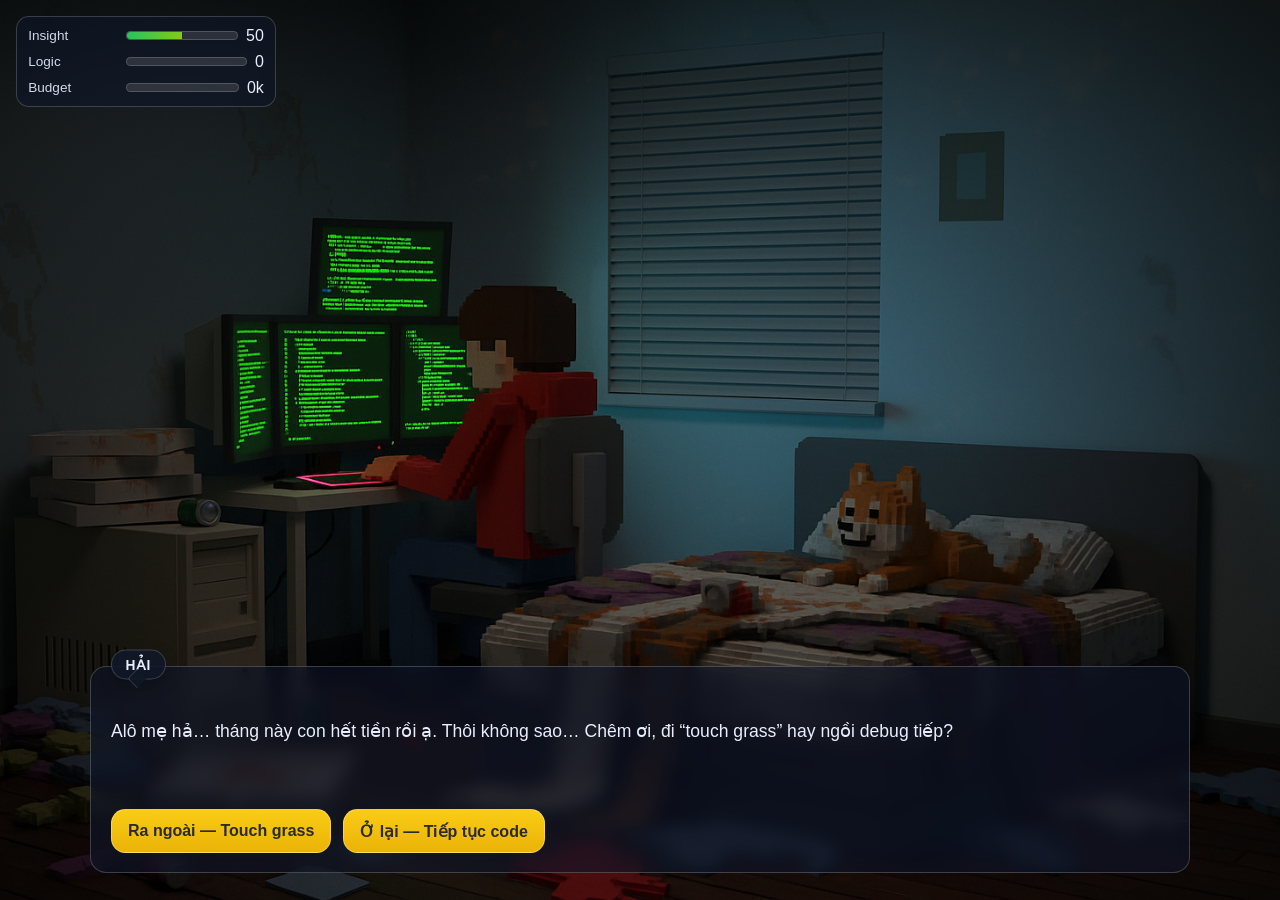
<file: index.html>
<!doctype html>
<html lang="vi">
<head>
  <meta charset="utf-8" />
  <meta name="viewport" content="width=device-width, initial-scale=1" />
  <title>Coder’s Life — Scene 1</title>
  <link rel="stylesheet" href="style.css">
  <style>
    /* Scene-specific overrides */
    .scene { background-image: url('prologue.png'); }

    /* Nameplate anchored to dialogue */
    .dialogue { position: relative; padding: 1.25rem 1.25rem 1.2rem; padding-top: 3.1rem; }
    .nameplate {
      position: absolute; z-index: 2; left: 1.25rem; top: 0; transform: translateY(-58%);
      background: rgba(17,24,39,0.9); color:#e8eefc; border:1px solid rgba(255,255,255,.18);
      padding:.38rem .85rem; border-radius:999px; font-weight:800; font-size:.86rem; letter-spacing:.04em; text-transform:uppercase;
      box-shadow:0 6px 16px rgba(0,0,0,.28);
    }
    .nameplate::after{
      content:""; position:absolute; left:1.1rem; bottom:-.46rem; width:.82rem; height:.82rem;
      background:rgba(17,24,39,0.9); transform:rotate(45deg);
      border-left:1px solid rgba(255,255,255,.18); border-bottom:1px solid rgba(255,255,255,.18); border-bottom-left-radius:.2rem;
    }
    /* Warm choice color */
    .choice { background: linear-gradient(180deg, #facc15, #eab308); color:#2b2b2b; border:1px solid rgba(255,255,255,.3); }
    .choice:hover { transform: translateY(-2px); filter: brightness(1.08); }
    /* Ensure layering */
    .scene{z-index:0} .overlay{z-index:1} .hud{z-index:3} .stats{z-index:5}

    @media (max-width: 720px){
      .dialogue{ padding-top: 2.8rem; }
      .nameplate{ font-size:.8rem; transform: translateY(-62%); }
      .nameplate::after{ left:1rem; bottom:-.42rem; width:.72rem; height:.72rem; }
    }
  </style>

  <!-- Shared stats logic (single source of truth) -->
  <script src="stats.js" defer></script>
</head>
<body>
  <!-- Background -->
  <div class="scene"></div>
  <div class="overlay"></div>

  <!-- Dialogue -->
  <div class="hud">
    <div class="dialogue" role="dialog" aria-live="polite" aria-label="Hộp thoại" aria-labelledby="who">
      <div class="nameplate" id="who">Hải</div>
      <div class="text">
        Alô mẹ hả… tháng này con hết tiền rồi ạ. Thôi không sao… Chêm ơi, đi “touch grass” hay ngồi debug tiếp?
      </div>
      <div class="choices">
        <a class="choice" href="touch-grass.html">Ra ngoài — Touch grass</a>
        <a class="choice" href="code-loop.html">Ở lại — Tiếp tục code</a>
      </div>
    </div>
  </div>

  <!-- STATS HUD (single instance) -->
  <div class="stats" id="statsHud" hidden>
    <div class="stat">
      <div class="stat-label">Insight</div>
      <div class="stat-bar"><div class="stat-fill" id="insightFill"></div></div>
      <div class="stat-val" id="insightVal">0</div>
    </div>
    <div class="stat">
      <div class="stat-label">Logic</div>
      <div class="stat-bar"><div class="stat-fill" id="logicFill"></div></div>
      <div class="stat-val" id="logicVal">0</div>
    </div>
    <div class="stat">
      <div class="stat-label">Budget</div>
      <div class="stat-bar"><div class="stat-fill budget" id="budgetFill"></div></div>
      <div class="stat-val" id="budgetVal">0k</div>
    </div>
  </div>

  <!-- Page-specific hook: change stats when clicking choices -->
  <script>
    document.addEventListener('DOMContentLoaded', () => {
      // stats.js will init and render the HUD automatically
      const moreCode   = document.querySelector('a[href="code-loop.html"]');
      const touchGrass = document.querySelector('a[href="touch-grass.html"]');
      moreCode  && moreCode.addEventListener('click',  () => CODER.addStat('insight', -3));
      touchGrass&& touchGrass.addEventListener('click', () => CODER.addStat('insight', +3));
    });
  </script>
</body>
</html>
</file>
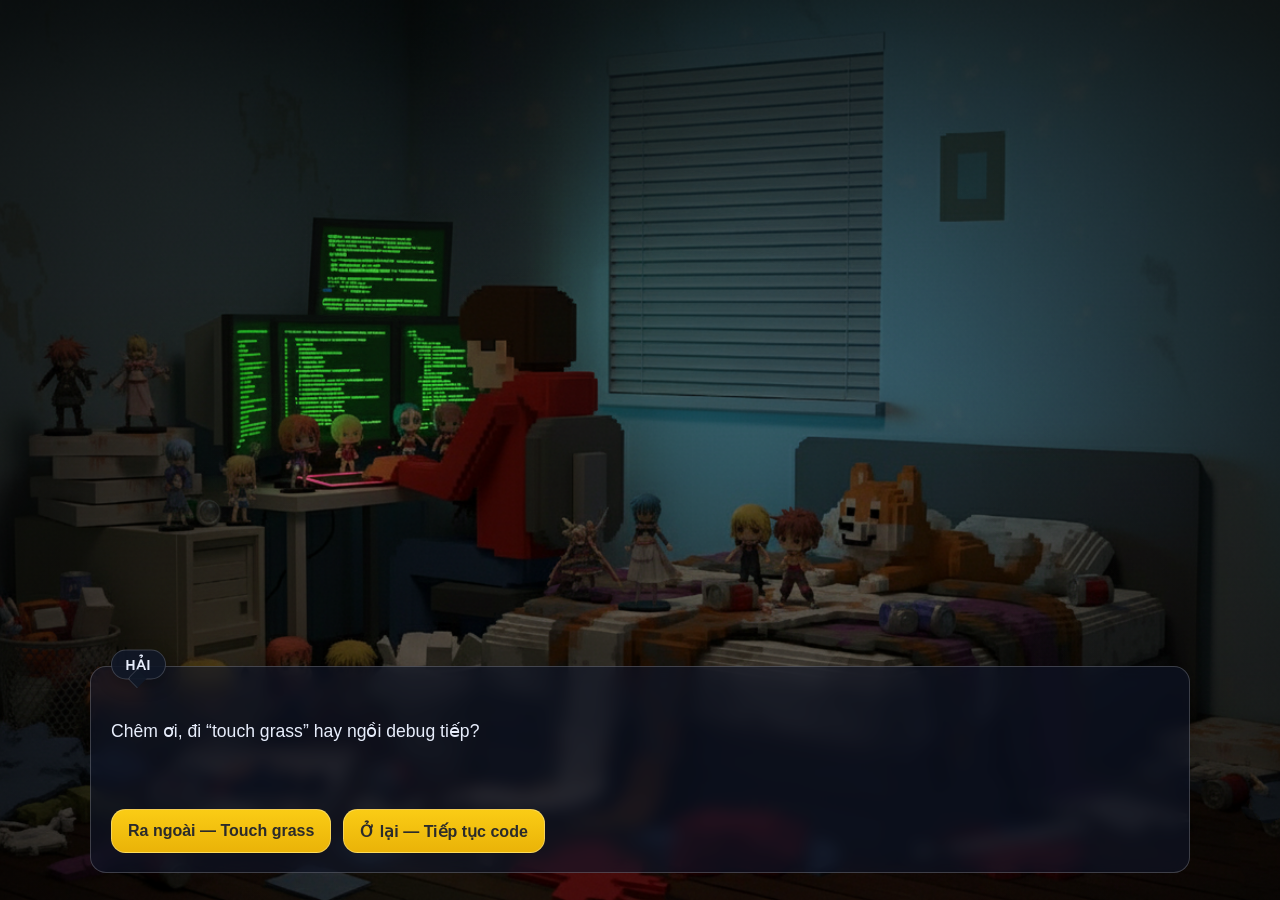
<file: code-loop.html>
<!doctype html>
<html lang="vi">
<head>
  <meta charset="utf-8" />
  <meta name="viewport" content="width=device-width, initial-scale=1" />
  <title>Coder’s Life — Scene 1</title>
  <link rel="stylesheet" href="style.css">
  <style>
    /* Scene-specific overrides */
    .scene { background-image: url('loser-prologue.png'); }

    /* Anchor nameplate to the dialogue with a "tag" notch so alignment is exact */
    .dialogue { position: relative; padding: 1.25rem 1.25rem 1.2rem 1.25rem; padding-top: 3.1rem; }

    .nameplate {
      position: absolute; z-index: 2; left: 1.25rem; top: 0; transform: translateY(-58%);
      background: rgba(17,24,39,0.9); /* slate-900/90 */
      color: #e8eefc; border: 1px solid rgba(255,255,255,.18);
      padding: .38rem .85rem; border-radius: 999px;
      font-weight: 800; font-size: .86rem; letter-spacing: .04em; text-transform: uppercase;
      box-shadow: 0 6px 16px rgba(0,0,0,.28);
    }
    /* Little curved notch that connects the chip to the box */
    .nameplate::after{
      content: ""; position:absolute; left: 1.1rem; bottom: -.46rem; width: .82rem; height: .82rem;
      background: rgba(17,24,39,0.9); transform: rotate(45deg);
      border-left: 1px solid rgba(255,255,255,.18); border-bottom: 1px solid rgba(255,255,255,.18);
      border-bottom-left-radius: .2rem; /* soften the corner */
    }

    /* Warmer choices */
    .choice { background: linear-gradient(180deg, #facc15, #eab308); color: #2b2b2b; border:1px solid rgba(255,255,255,.3); }
    .choice:hover { transform: translateY(-2px); filter: brightness(1.08); }

    /* Mobile tweak so the tag doesn't overlap on small screens */
    @media (max-width: 720px){
      .dialogue{ padding-top: 2.8rem; }
      .nameplate{ font-size:.8rem; transform: translateY(-62%); }
      .nameplate::after{ left: 1rem; bottom: -.42rem; width: .72rem; height: .72rem; }
    }
  </style>
</head>
<body>
  <div class="scene"></div>
  <div class="overlay"></div>

  <div class="hud">
  <div class="dialogue" role="dialog" aria-live="polite" aria-label="Hộp thoại" aria-labelledby="who">
    <div class="nameplate" id="who">Hải</div>
    <div class="text">
      Chêm ơi, đi “touch grass” hay ngồi debug tiếp?
    </div>
    <div class="choices">
      <a class="choice" href="touch-grass.html">Ra ngoài — Touch grass</a>
      <a class="choice" href="code-loop.html">Ở lại — Tiếp tục code</a>
    </div>
  </div>
</div>
      </div>
    </div>
  </div>
</body>
</html>
</file>
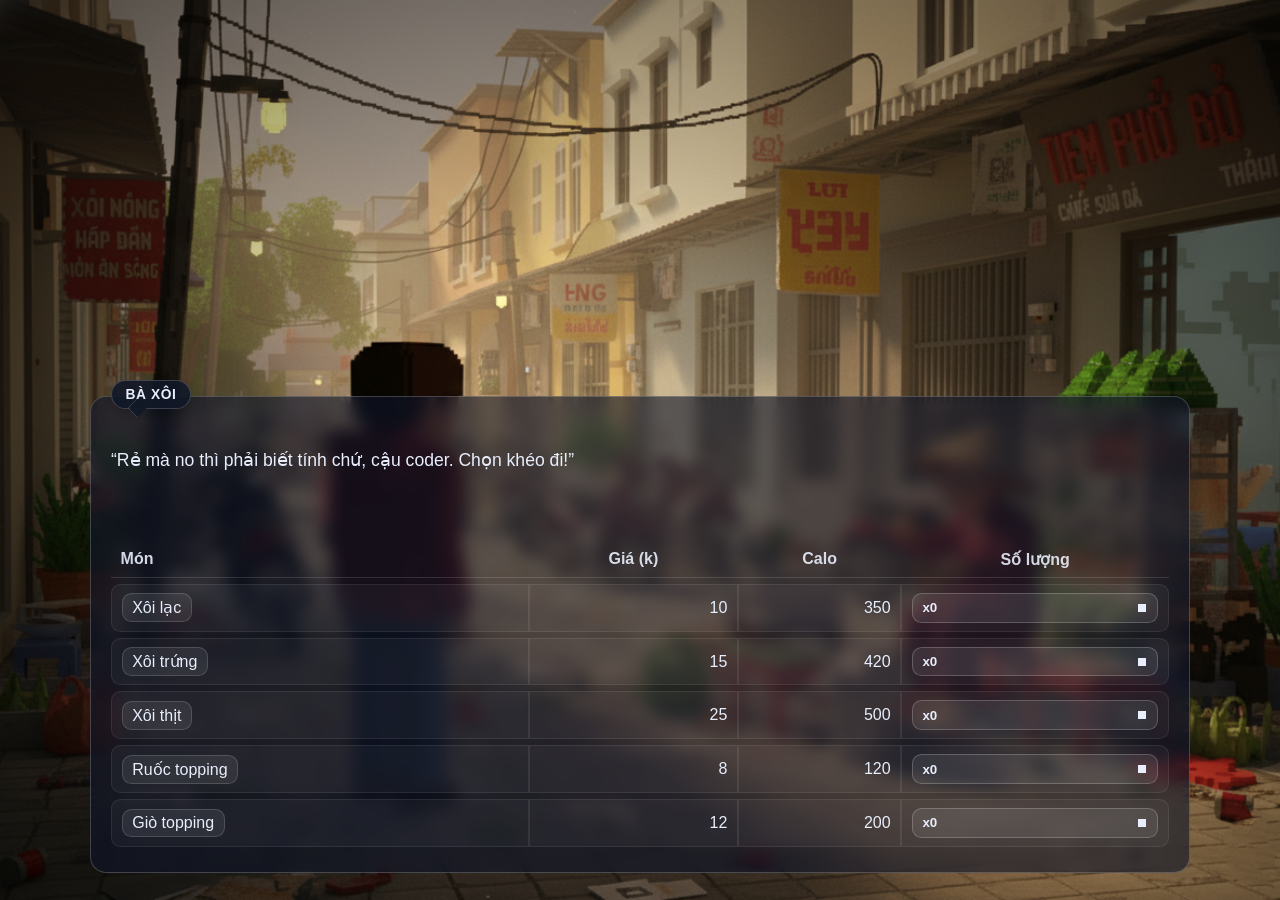
<file: minigame1.html>
<!doctype html>
<html lang="vi">
<head>
  <meta charset="utf-8" />
  <meta name="viewport" content="width=device-width,initial-scale=1" />
  <title>Coder’s Life — Bà bán xôi</title>
  <link rel="stylesheet" href="style.css" />
  <style>
    /* Scene */
    .scene { background-image: url('touchgrass1.png'); }

    /* Make the mini-game feel part of the dialogue box */
    .dialogue { position: relative; padding: 1.25rem 1.25rem 1.2rem; padding-top: 3.1rem; }
    .nameplate {
      position: absolute; left: 1.25rem; top: 0; transform: translateY(-58%);
      background: rgba(17,24,39,.9); color:#e8eefc; border:1px solid rgba(255,255,255,.18);
      padding:.38rem .85rem; border-radius:999px; font-weight:800; font-size:.86rem; letter-spacing:.04em; text-transform:uppercase;
      box-shadow:0 6px 16px rgba(0,0,0,.28);
    }
    .nameplate::after{
      content:""; position:absolute; left:1.1rem; bottom:-.46rem; width:.82rem; height:.82rem;
      background:rgba(17,24,39,.9); transform:rotate(45deg);
      border-left:1px solid rgba(255,255,255,.18); border-bottom:1px solid rgba(255,255,255,.18);
      border-bottom-left-radius:.2rem;
    }

    /* Table-like grid (no jitter) */
    .menu {
      display:grid;
      grid-template-columns: 1.2fr .6fr .6fr .7fr; /* name | price | cal | qty */
      gap:.5rem 1rem;
      align-items:center;
      margin-top:.6rem;
      user-select:none;
    }
    .hdr {
      font-weight:700; opacity:.9; padding:.2rem 0; border-bottom:1px solid rgba(255,255,255,.15);
    }
    .cell { padding:.3rem 0; }
    .right { text-align:right; }
    .pill {
      display:inline-block; background: rgba(255,255,255,.08);
      border:1px solid rgba(255,255,255,.15); border-radius:.6rem; padding:.25rem .6rem;
    }
    .row {
      display: contents; /* each logical row is still one grid row; keeps columns aligned */
    }
    .row:hover .cell { background: rgba(255,255,255,.04); }

    /* Friendlier select */
    select.qty {
      width:100%; appearance:none; -webkit-appearance:none; -moz-appearance:none;
      background: rgba(255,255,255,.08);
      border:1px solid rgba(255,255,255,.2);
      color:#e8eefc; border-radius:.6rem; padding:.4rem .6rem;
      font-weight:600;
      background-image: linear-gradient(180deg,transparent,transparent), radial-gradient(#e8eefc, #e8eefc);
      background-position: right .7rem center, right .7rem center;
      background-size: .5rem .5rem, .5rem .5rem;
      background-repeat: no-repeat;
    }
    select.qty:focus { outline:2px solid rgba(250,204,21,.6); outline-offset:2px; }

    /* Footer/status */
    .footerbar { display:flex; gap:.6rem; align-items:center; justify-content:space-between; margin-top:.9rem; }
    .meta { opacity:.85; font-size:.95rem; display:flex; gap:.6rem; flex-wrap:wrap; align-items:center; }
    .meta .totals { opacity:.9; }

    /* Result area reserves height to avoid layout jump */
    .result-wrap { min-height: 3rem; }
    .toast {
      display:none;
      margin-top:.4rem; padding:.6rem .8rem; border-radius:.6rem;
      border:1px solid rgba(255,255,255,.18); background:rgba(17,24,39,.75);
      animation: fadeIn .18s ease-out;
    }
    @keyframes fadeIn { from{opacity:0; transform:translateY(2px)} to{opacity:1; transform:none} }

    /* Secondary button matches style.css mood */
    .btn-secondary {
      background: rgba(255,255,255,.09); color:#e8eefc;
      border:1px solid rgba(255,255,255,.2);
      border-radius:.9rem; padding:.7rem 1rem; text-decoration:none; font-weight:700;
      transition: transform .1s ease, filter .1s ease;
    }
    .btn-secondary:hover { transform: translateY(-1px); filter: brightness(1.06); }

    /* Choices shown after scoring */
    #nextChoices { display:none; margin-top:.8rem; }

    /* Keep layers sane in case page CSS misses them */
    .scene{z-index:0} .overlay{z-index:1} .hud{z-index:3}
  </style>
</head>
<body>
  <div class="scene"></div>
  <div class="overlay"></div>

  <div class="hud">
    <div class="dialogue" role="dialog" aria-live="polite" aria-label="Bà bán xôi" aria-labelledby="who">
      <div class="nameplate" id="who">Bà xôi</div>
      <div class="text">“Rẻ mà no thì phải biết tính chứ, cậu coder. Chọn khéo đi!”</div>

      <!-- MINI-GAME (aligned grid) -->
<table class="menu-table" id="menu">
  <thead>
    <tr>
      <th class="left">Món</th>
      <th>Giá (k)</th>
      <th>Calo</th>
      <th>Số lượng</th>
    </tr>
  </thead>
  <tbody>
    <tr>
      <td><span class="pill">Xôi lạc</span></td>
      <td class="right">10</td>
      <td class="right">350</td>
      <td>
        <select data-name="Xôi lạc" data-price="10" data-cal="350" class="qty">
          <option value="0">x0</option><option value="1">x1</option><option value="2">x2</option>
        </select>
      </td>
    </tr>
    <tr>
      <td><span class="pill">Xôi trứng</span></td>
      <td class="right">15</td>
      <td class="right">420</td>
      <td>
        <select data-name="Xôi trứng" data-price="15" data-cal="420" class="qty">
          <option value="0">x0</option><option value="1">x1</option><option value="2">x2</option>
        </select>
      </td>
    </tr>
    <tr>
      <td><span class="pill">Xôi thịt</span></td>
      <td class="right">25</td>
      <td class="right">500</td>
      <td>
        <select data-name="Xôi thịt" data-price="25" data-cal="500" class="qty">
          <option value="0">x0</option><option value="1">x1</option>
        </select>
      </td>
    </tr>
    <tr>
      <td><span class="pill">Ruốc topping</span></td>
      <td class="right">8</td>
      <td class="right">120</td>
      <td>
        <select data-name="Ruốc" data-price="8" data-cal="120" class="qty">
          <option value="0">x0</option><option value="1">x1</option><option value="2">x2</option>
        </select>
      </td>
    </tr>
    <tr>
      <td><span class="pill">Giò topping</span></td>
      <td class="right">12</td>
      <td class="right">200</td>
      <td>
        <select data-name="Giò" data-price="12" data-cal="200" class="qty">
          <option value="0">x0</option><option value="1">x1</option><option value="2">x2</option>
        </select>
      </td>
    </tr>
  </tbody>
</table>
  <script>
    const $ = (sel, ctx=document) => ctx.querySelector(sel);
    const $$ = (sel, ctx=document) => [...ctx.querySelectorAll(sel)];
    const qtyEls = $$('.qty');
    const totalsEl = $('#totals');
    const resultEl = $('#result');
    const nextChoices = $('#nextChoices');
    const proceed = $('#proceed');
    const calcBtn = $('#calc');

    function recompute(){
      let price = 0, cal = 0, any = false;
      qtyEls.forEach(sel=>{
        const q = +sel.value;
        if (q>0) any = true;
        price += q * (+sel.dataset.price);
        cal   += q * (+sel.dataset.cal);
      });
      totalsEl.textContent = `| Tổng: ${price}k · ${cal} cal`;
      calcBtn.disabled = !any;  // only allow submit if player picked something
      return {price, cal};
    }

    function score({price, cal}){
      const ratio = price ? (cal/price) : 0;
      if (price <= 25 && cal >= 700 && ratio >= 25) return 'great';
      if (price <= 25 && cal >= 600) return 'ok';
      return 'bad';
    }

    function message(tag){
      if (tag==='great') return ['Khá đấy! Combo “rẻ mà no” chuẩn bài. +5 Logic, +5 Insight.', 'trada.html'];
      if (tag==='ok')    return ['Tạm ổn, nhưng còn tối ưu được nữa. +2 Logic.', 'trada.html'];
      return ['Thế theo cậu, no bao nhiêu là đủ? Combo vừa đắt vừa đói. -5 Insight.', 'minigame1.html'];
    }

    // live totals
    qtyEls.forEach(sel=> sel.addEventListener('change', recompute));
    recompute();

    // submit
    calcBtn.addEventListener('click', ()=>{
      const totals = recompute();
      const tag = score(totals);
      const [line, nextHref] = message(tag);

      // write result without shifting layout
      resultEl.textContent = line;
      resultEl.style.display = 'block';

      // reveal choices
      nextChoices.style.display = 'flex';
      proceed.href = nextHref;

      // hook into shared stats if present
      if (window.CODER && window.CODER.addStat) {
        if (tag==='great'){ CODER.addStat('logic',5); CODER.addStat('insight',5); CODER.setBudget?.(5); }
        else if (tag==='ok'){ CODER.addStat('logic',2); CODER.setBudget?.(2); }
        else { CODER.addStat('insight',-5); }
      }
    });
  </script>
</body>
</html>
</file>
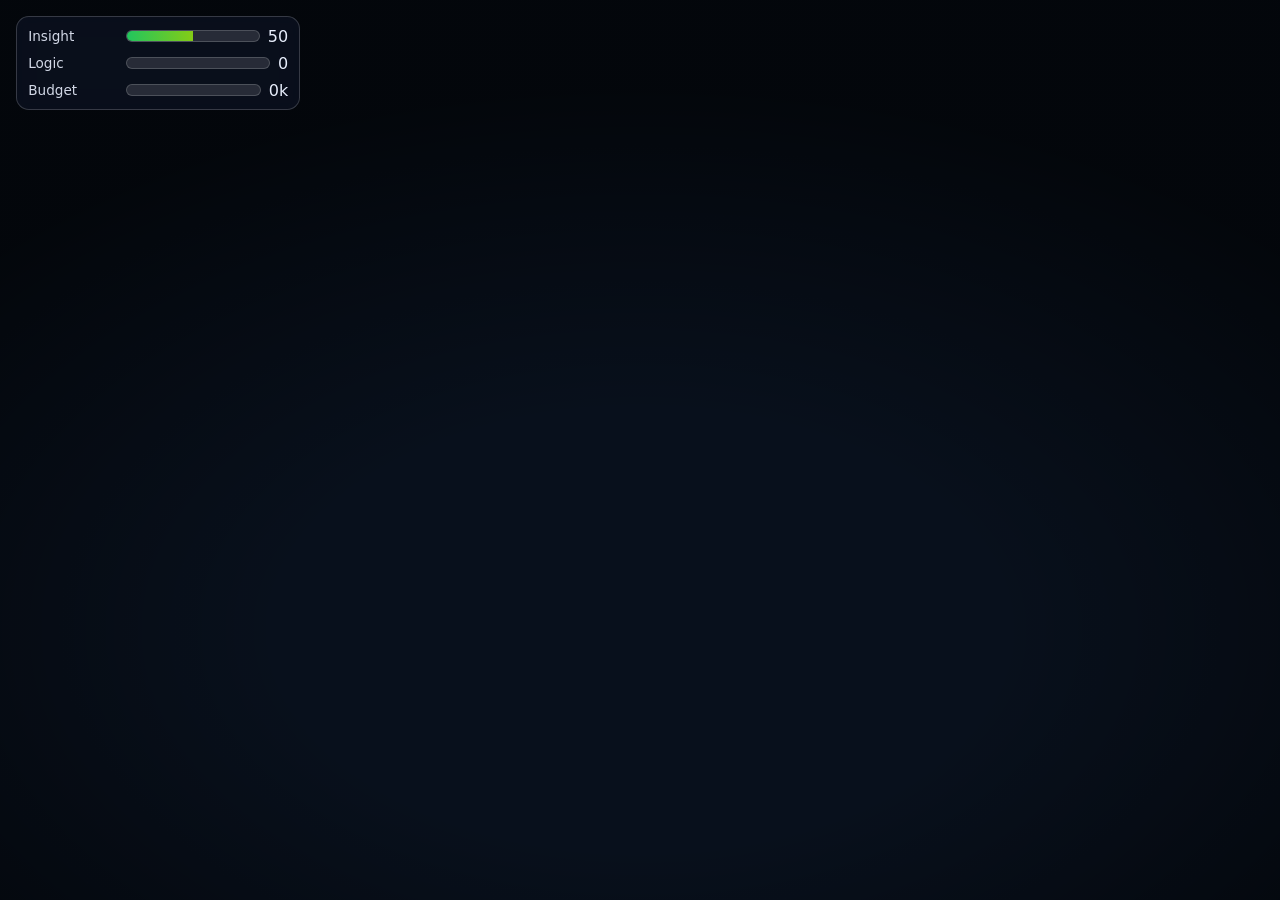
<file: test.html>
<!doctype html>
<html lang="vi">
<head>
<meta charset="utf-8"><meta name="viewport" content="width=device-width,initial-scale=1">
<title>Stats MWE</title>
<style>
  html,body{height:100%;margin:0;background:#0b1220;color:#e8eefc;font-family:Inter,system-ui,sans-serif}
  .scene{position:fixed;inset:0;background:#08101c}
  .overlay{position:fixed;inset:0;background:radial-gradient(70% 60% at 50% 70%,transparent 40%,rgba(0,0,0,.6))}
  .hud{position:fixed;inset:0}
  /* ===== STATS HUD (must have these) ===== */
  .stats{position:fixed;top:1rem;left:1rem;display:grid;gap:.5rem;min-width:260px;
    background:rgba(15,23,42,.55);border:1px solid rgba(255,255,255,.18);backdrop-filter:blur(8px);
    padding:.6rem .7rem;border-radius:.8rem;z-index:5}
  .stat{display:grid;grid-template-columns:90px 1fr auto;gap:.5rem;align-items:center}
  .stat-label{font-size:.85rem;opacity:.9}
  .stat-bar{height:.6rem;border-radius:.5rem;overflow:hidden;background:rgba(255,255,255,.12);
    border:1px solid rgba(255,255,255,.18)}
  .stat-fill{height:100%;width:0;background:linear-gradient(90deg,#22c55e,#84cc16)}
  .stat-fill.budget{background:linear-gradient(90deg,#f59e0b,#f97316)}
  .scene{z-index:0}.overlay{z-index:1}.hud{z-index:3}.stats{z-index:5}
</style>
</head>
<body>
<div class="scene"></div><div class="overlay"></div>
<div class="hud"></div>

<!-- STATS HUD -->
<div class="stats" id="statsHud" hidden>
  <div class="stat">
    <div class="stat-label">Insight</div>
    <div class="stat-bar"><div class="stat-fill" id="insightFill"></div></div>
    <div class="stat-val" id="insightVal">0</div>
  </div>
  <div class="stat">
    <div class="stat-label">Logic</div>
    <div class="stat-bar"><div class="stat-fill" id="logicFill"></div></div>
    <div class="stat-val" id="logicVal">0</div>
  </div>
  <div class="stat">
    <div class="stat-label">Budget</div>
    <div class="stat-bar"><div class="stat-fill budget" id="budgetFill"></div></div>
    <div class="stat-val" id="budgetVal">0k</div>
  </div>
</div>

<script>
  // inline version of stats.js for the test
  const DEFAULTS={insight:50,logic:0,budget:0};
  function getStats(){const raw=localStorage.getItem('stats');try{return raw?{...DEFAULTS,...JSON.parse(raw)}:{...DEFAULTS}}catch{return {...DEFAULTS}}}
  function setStats(s){localStorage.setItem('stats',JSON.stringify(s))}
  function clamp01(x){return Math.max(0,Math.min(100,x))}
  function renderStats(){
    const s=getStats(); const hud=document.getElementById('statsHud'); hud.hidden=false;
    const i=clamp01(s.insight), l=clamp01(s.logic), b=clamp01(s.budget);
    document.getElementById('insightFill').style.width=i+'%';
    document.getElementById('logicFill').style.width=l+'%';
    document.getElementById('budgetFill').style.width=b+'%';
    document.getElementById('insightVal').textContent=i;
    document.getElementById('logicVal').textContent=l;
    document.getElementById('budgetVal').textContent=s.budget+'k';
  }
  document.addEventListener('DOMContentLoaded',()=>{ if(!localStorage.getItem('stats')) setStats(DEFAULTS); renderStats(); });
</script>
</body>
</html>
</file>
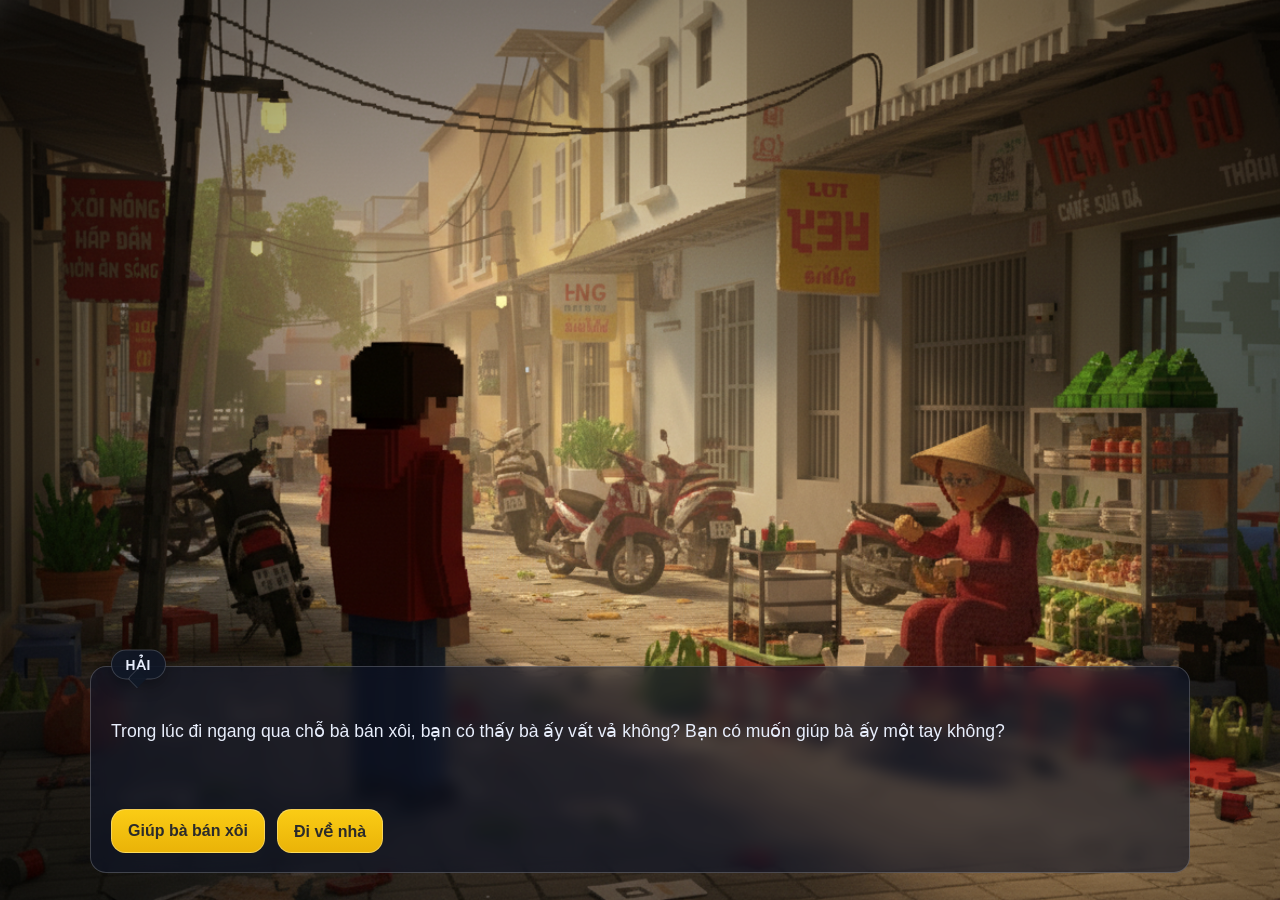
<file: touch-grass.html>
<!doctype html>
<html lang="vi">
<head>
  <meta charset="utf-8" />
  <meta name="viewport" content="width=device-width, initial-scale=1" />
  <title>Coder’s Life — Scene 1</title>
  <link rel="stylesheet" href="style.css">
  <style>
    /* Scene-specific overrides */
    .scene { background-image: url('touchgrass1.png'); }

    /* Anchor nameplate to the dialogue with a "tag" notch so alignment is exact */
    .dialogue { position: relative; padding: 1.25rem 1.25rem 1.2rem 1.25rem; padding-top: 3.1rem; }

    .nameplate {
      position: absolute; z-index: 2; left: 1.25rem; top: 0; transform: translateY(-58%);
      background: rgba(17,24,39,0.9); /* slate-900/90 */
      color: #e8eefc; border: 1px solid rgba(255,255,255,.18);
      padding: .38rem .85rem; border-radius: 999px;
      font-weight: 800; font-size: .86rem; letter-spacing: .04em; text-transform: uppercase;
      box-shadow: 0 6px 16px rgba(0,0,0,.28);
    }
    /* Little curved notch that connects the chip to the box */
    .nameplate::after{
      content: ""; position:absolute; left: 1.1rem; bottom: -.46rem; width: .82rem; height: .82rem;
      background: rgba(17,24,39,0.9); transform: rotate(45deg);
      border-left: 1px solid rgba(255,255,255,.18); border-bottom: 1px solid rgba(255,255,255,.18);
      border-bottom-left-radius: .2rem; /* soften the corner */
    }

    /* Warmer choices */
    .choice { background: linear-gradient(180deg, #facc15, #eab308); color: #2b2b2b; border:1px solid rgba(255,255,255,.3); }
    .choice:hover { transform: translateY(-2px); filter: brightness(1.08); }

    /* Mobile tweak so the tag doesn't overlap on small screens */
    @media (max-width: 720px){
      .dialogue{ padding-top: 2.8rem; }
      .nameplate{ font-size:.8rem; transform: translateY(-62%); }
      .nameplate::after{ left: 1rem; bottom: -.42rem; width: .72rem; height: .72rem; }
    }
  </style>
</head>
<body>
  <div class="scene"></div>
  <div class="overlay"></div>

  <div class="hud">
  <div class="dialogue" role="dialog" aria-live="polite" aria-label="Hộp thoại" aria-labelledby="who">
    <div class="nameplate" id="who">Hải</div>
    <div class="text">
      Trong lúc đi ngang qua chỗ bà bán xôi, bạn có thấy bà ấy vất vả không? Bạn có muốn giúp bà ấy một tay không?
    </div>
    <div class="choices">
      <a class="choice" href="touch-grass2.html">Giúp bà bán xôi</a>
      <a class="choice" href="index.html">Đi về nhà</a>
    </div>
  </div>
</div>
      </div>
    </div>
  </div>
</body>

</html>
</file>
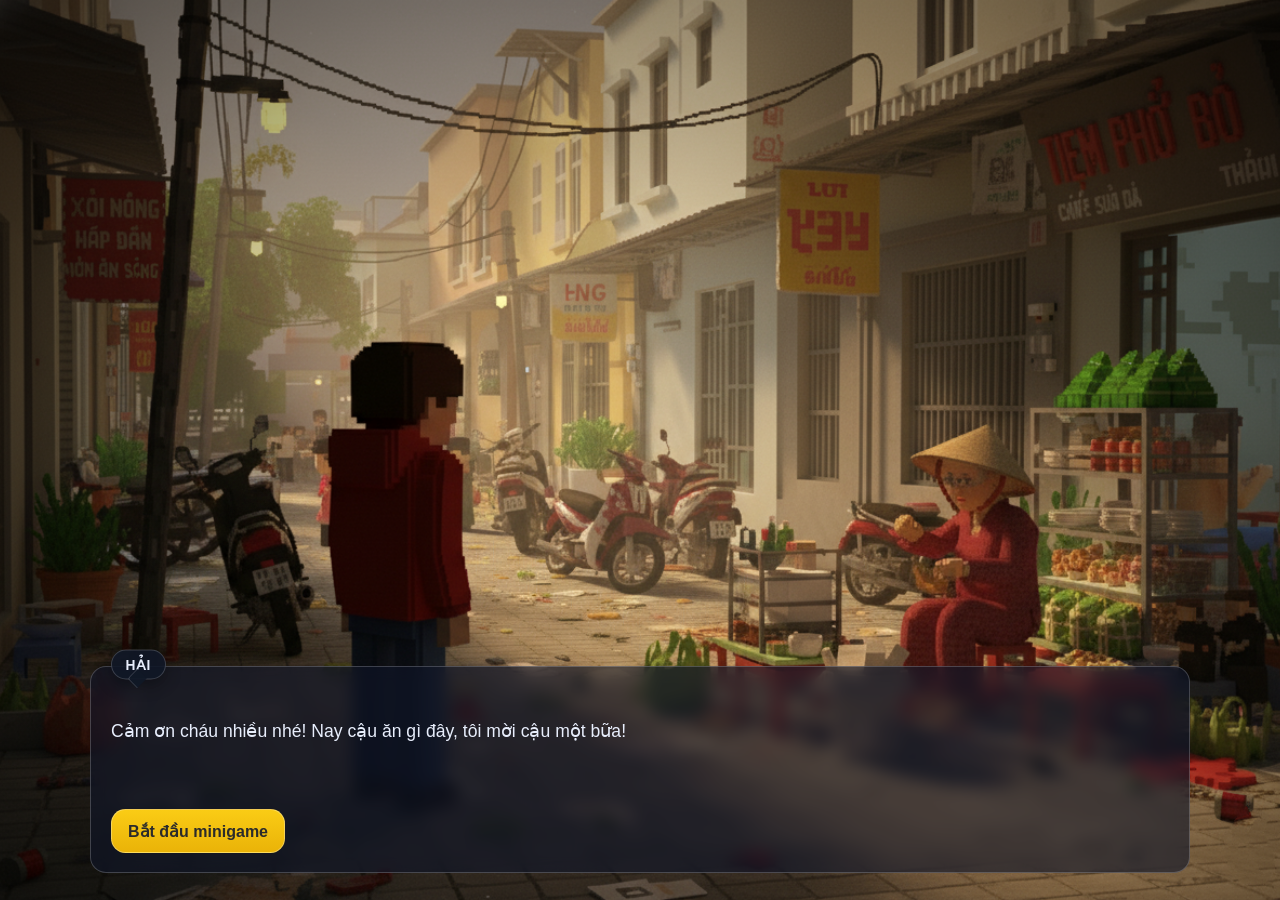
<file: touch-grass2.html>
<!doctype html>
<html lang="vi">
<head>
  <meta charset="utf-8" />
  <meta name="viewport" content="width=device-width, initial-scale=1" />
  <title>Coder’s Life — Scene 1</title>
  <link rel="stylesheet" href="style.css">
  <style>
    /* Scene-specific overrides */
    .scene { background-image: url('touchgrass1.png'); }

    /* Anchor nameplate to the dialogue with a "tag" notch so alignment is exact */
    .dialogue { position: relative; padding: 1.25rem 1.25rem 1.2rem 1.25rem; padding-top: 3.1rem; }

    .nameplate {
      position: absolute; z-index: 2; left: 1.25rem; top: 0; transform: translateY(-58%);
      background: rgba(17,24,39,0.9); /* slate-900/90 */
      color: #e8eefc; border: 1px solid rgba(255,255,255,.18);
      padding: .38rem .85rem; border-radius: 999px;
      font-weight: 800; font-size: .86rem; letter-spacing: .04em; text-transform: uppercase;
      box-shadow: 0 6px 16px rgba(0,0,0,.28);
    }
    /* Little curved notch that connects the chip to the box */
    .nameplate::after{
      content: ""; position:absolute; left: 1.1rem; bottom: -.46rem; width: .82rem; height: .82rem;
      background: rgba(17,24,39,0.9); transform: rotate(45deg);
      border-left: 1px solid rgba(255,255,255,.18); border-bottom: 1px solid rgba(255,255,255,.18);
      border-bottom-left-radius: .2rem; /* soften the corner */
    }

    /* Warmer choices */
    .choice { background: linear-gradient(180deg, #facc15, #eab308); color: #2b2b2b; border:1px solid rgba(255,255,255,.3); }
    .choice:hover { transform: translateY(-2px); filter: brightness(1.08); }

    /* Mobile tweak so the tag doesn't overlap on small screens */
    @media (max-width: 720px){
      .dialogue{ padding-top: 2.8rem; }
      .nameplate{ font-size:.8rem; transform: translateY(-62%); }
      .nameplate::after{ left: 1rem; bottom: -.42rem; width: .72rem; height: .72rem; }
    }
  </style>
</head>
<body>
  <div class="scene"></div>
  <div class="overlay"></div>

  <div class="hud">
  <div class="dialogue" role="dialog" aria-live="polite" aria-label="Hộp thoại" aria-labelledby="who">
    <div class="nameplate" id="who">Hải</div>
    <div class="text">
      Cảm ơn cháu nhiều nhé! Nay cậu ăn gì đây, tôi mời cậu một bữa!
    </div>
    <div class="choices">
      <a class="choice" href="minigame1.html">Bắt đầu minigame</a>
    </div>
  </div>
</div>
      </div>
    </div>
  </div>
</body>
</html>
</file>
<file: style.css>
:root {
  --accent: #facc15;      /* warm gold */
  --accent-2: #eab308;    /* deeper gold */
  --ink: #0b1220;
  --glass: rgba(15,23,42,0.55);
}

* { box-sizing: border-box; }
html, body {
  height: 100%;
  margin: 0;
  font-family: Inter, Roboto, sans-serif;
  color: #e8eefc;
  overflow: hidden;
  background: #0b1220;
}

/* Scene */
.scene {
  position: fixed;
  inset: 0;
  background: center/cover no-repeat;
}
.overlay {
  position: fixed;
  inset: 0;
  background: radial-gradient(circle at 50% 70%, transparent 40%, rgba(0,0,0,.6) 100%);
}

/* Layout */
.hud {
  position: fixed;
  inset: 0;
  display: grid;
  grid-template-rows: 1fr auto;
}

/* Dialogue box */
.dialogue {
  position: relative;                /* anchor point for nameplate */
  align-self: end;
  width: min(100%, 1100px);
  margin: 0 auto 3vh;
  background: rgba(15,23,42,.6);
  backdrop-filter: blur(8px);
  border-radius: 1rem;
  padding: 1.25rem;                  /* inner padding */
  padding-top: 3.1rem;               /* space for nameplate chip */
  border: 1px solid rgba(255,255,255,.2);
}
.dialogue .text {
  font-size: 1.1rem;
  line-height: 1.6;
  min-height: 5rem;
}

/* Nameplate – anchored to the dialogue, not viewport */
.nameplate {
  position: absolute;
  z-index: 2;
  left: 1.25rem;                     /* matches dialogue padding */
  top: 0;
  transform: translateY(-58%);       /* sits on the rim */
  background: rgba(17,24,39,0.9);
  color: #e8eefc;
  border: 1px solid rgba(255,255,255,.18);
  padding: .38rem .85rem;
  border-radius: 999px;
  font-weight: 800;
  font-size: .86rem;
  letter-spacing: .04em;
  text-transform: uppercase;
  box-shadow: 0 6px 16px rgba(0,0,0,.28);
}
/* little notch so it visually attaches to the box */
.nameplate::after{
  content: "";
  position: absolute;
  left: 1rem;
  bottom: -.46rem;
  width: .82rem; height: .82rem;
  background: rgba(17,24,39,0.9);
  transform: rotate(45deg);
  border-left: 1px solid rgba(255,255,255,.18);
  border-bottom: 1px solid rgba(255,255,255,.18);
  border-bottom-left-radius: .2rem;
}

/* Choices */
.choices {
  display: flex;
  flex-wrap: wrap;
  gap: .75rem;
  margin-top: .8rem;
}
.choice {
  background: linear-gradient(180deg, var(--accent), var(--accent-2));
  color: #2b2b2b;
  padding: .7rem 1rem;
  border-radius: .9rem;
  font-weight: 700;
  text-decoration: none;
  border: 1px solid rgba(255,255,255,.3);
  transition: transform .1s ease, filter .1s ease;
}
.choice:hover { transform: translateY(-2px); filter: brightness(1.08); }

/* Responsive */
@media (max-width: 720px){
  .dialogue{ padding-top: 2.8rem; }
  .nameplate{ font-size:.8rem; transform: translateY(-62%); }
  .nameplate::after{ left: .9rem; bottom: -.42rem; width: .72rem; height: .72rem; }
}
/* layering to ensure visibility */
.scene   { z-index: 0; }
.overlay { z-index: 1; }
.hud     { z-index: 3; }
.stats   { z-index: 5; } /* <- stats bar stays above everything */
.stats{position:fixed;top:1rem;left:1rem;display:grid;gap:.5rem;min-width:260px;
  background:rgba(15,23,42,.55);border:1px solid rgba(255,255,255,.18);backdrop-filter:blur(8px);
  padding:.6rem .7rem;border-radius:.8rem;z-index:5}
.stat{display:grid;grid-template-columns:90px 1fr auto;gap:.5rem;align-items:center}
.stat-label{font-size:.85rem;opacity:.9}
.stat-bar{height:.6rem;border-radius:.5rem;overflow:hidden;background:rgba(255,255,255,.12);
  border:1px solid rgba(255,255,255,.18)}
.stat-fill{height:100%;width:0;background:linear-gradient(90deg,#22c55e,#84cc16)}
.stat-fill.budget{background:linear-gradient(90deg,#f59e0b,#f97316)}
.scene{z-index:0}.overlay{z-index:1}.hud{z-index:3}.stats{z-index:5}
/* ===== Mini-game: stable VN-styled table ===== */
.menu-table{
  width:100%;
  border-collapse:separate;
  border-spacing:0 .4rem;        /* row air without layout jump */
  margin-top:.6rem;
}
.menu-table th, .menu-table td{
  padding:.5rem .6rem; vertical-align:middle;
}
.menu-table thead th{
  font-weight:700; opacity:.9;
  border-bottom:1px solid rgba(255,255,255,.15);
}
.menu-table td{
  background: rgba(255,255,255,.04);
  border:1px solid rgba(255,255,255,.08);
}
.menu-table tbody tr td:first-child{ border-top-left-radius:.6rem; border-bottom-left-radius:.6rem; }
.menu-table tbody tr td:last-child { border-top-right-radius:.6rem; border-bottom-right-radius:.6rem; }
.menu-table .left{ text-align:left; }
.menu-table .right{ text-align:right; }

.pill{
  display:inline-block;
  background: rgba(255,255,255,.08);
  border:1px solid rgba(255,255,255,.15);
  border-radius:.6rem;
  padding:.25rem .6rem;
}

/* Friendly select */
select.qty{
  width:100%;
  appearance:none; -webkit-appearance:none; -moz-appearance:none;
  background: rgba(255,255,255,.08);
  border:1px solid rgba(255,255,255,.2);
  color:#e8eefc; border-radius:.6rem; padding:.45rem .6rem;
  font-weight:600;
}
select.qty:focus{ outline:2px solid rgba(250,204,21,.6); outline-offset:2px; }

/* Footer + result */
.footerbar{ display:flex; gap:.6rem; align-items:center; justify-content:space-between; margin-top:.9rem; }
.meta{ opacity:.85; font-size:.95rem; display:flex; gap:.6rem; flex-wrap:wrap; align-items:center; }
.result-wrap{ min-height:3rem; }      /* reserve space; no jump */
.toast{
  display:none; margin-top:.4rem; padding:.6rem .8rem; border-radius:.6rem;
  border:1px solid rgba(255,255,255,.18); background:rgba(17,24,39,.75);
  animation: fadeIn .18s ease-out;
}
@keyframes fadeIn { from{opacity:0; transform:translateY(2px)} to{opacity:1; transform:none} }

/* Secondary button to match palette */
.btn-secondary{
  background: rgba(255,255,255,.09); color:#e8eefc;
  border:1px solid rgba(255,255,255,.2);
  border-radius:.9rem; padding:.7rem 1rem; text-decoration:none; font-weight:700;
  transition: transform .1s ease, filter .1s ease;
}
.btn-secondary:hover{ transform: translateY(-1px); filter: brightness(1.06); }

/* Focus mode: gently highlight the mini-game area */
.dialogue { transition: box-shadow .15s ease, transform .15s ease; }
.dialogue--focus{ box-shadow: 0 0 0 2px rgba(250,204,21,.25) inset, 0 12px 40px rgba(0,0,0,.25); }
</file>
